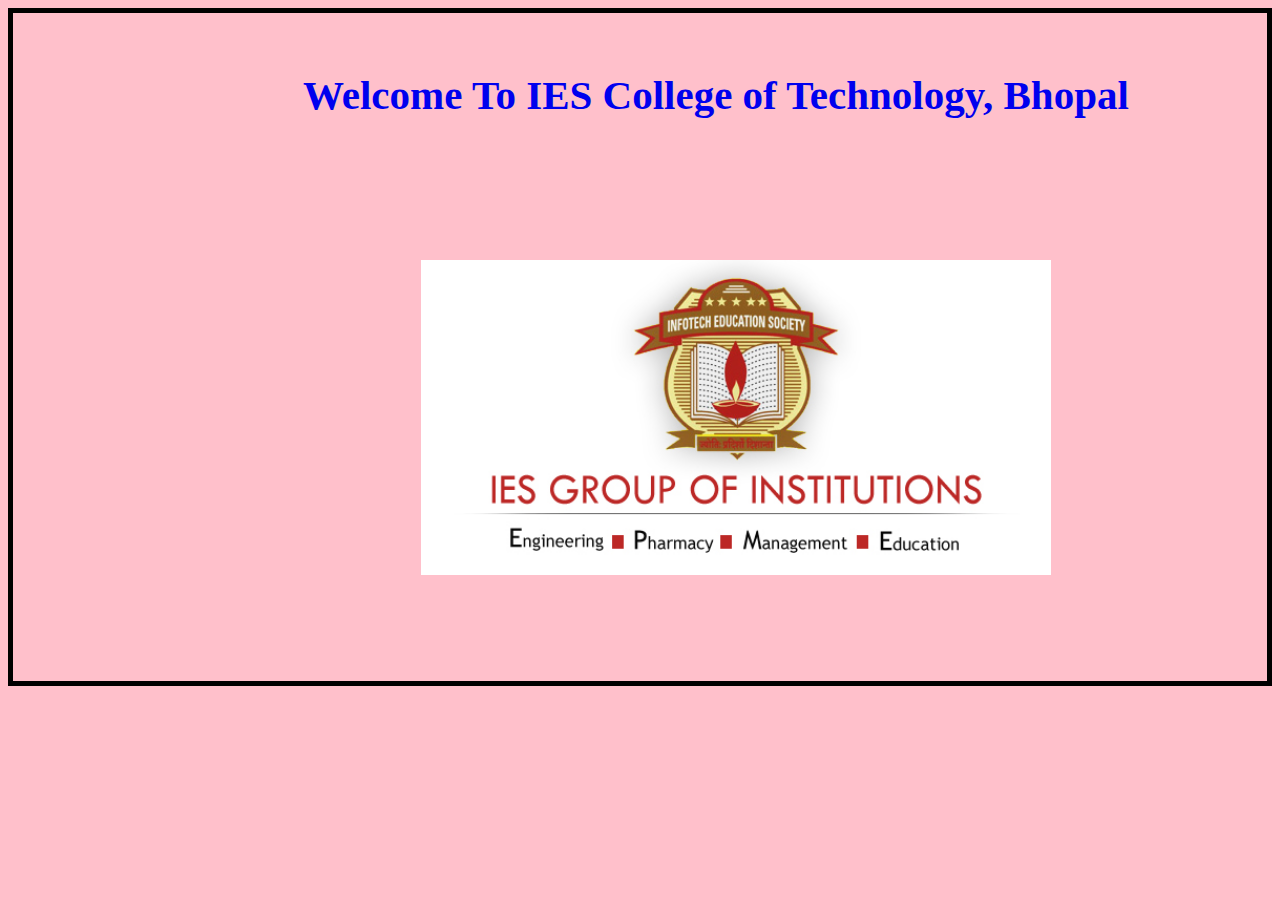
<file: index.html>
<!DOCTYPE html>
<html lang="en">

<head>
    <meta charset="UTF-8">
    <meta http-equiv="X-UA-Compatible" content="IE=edge">
    <meta name="viewport" content="width=device-width, initial-scale=1.0">
    <title>Schedule on Regular College</title>
</head>
<style>
    img {
        margin-left: 300px;
        margin-left: 408px;
        margin-top: 114px;
        width: 630px;
    }

    h1 {
        margin-left: 290px;
        font-size: 41px;
        margin-top: 58px;
    }

    a {
        text-decoration: none;

    }

    body {
        border: 5px solid black;
        height: 668px;
        background: pink;
    }
</style>

<body>
    <a href="alarm.html">
        <h1>Welcome To IES College of Technology, Bhopal</h1>
    </a>
    <img src="./files/logo2.jpg" alt="Not Found">



</body>

</html>
</file>
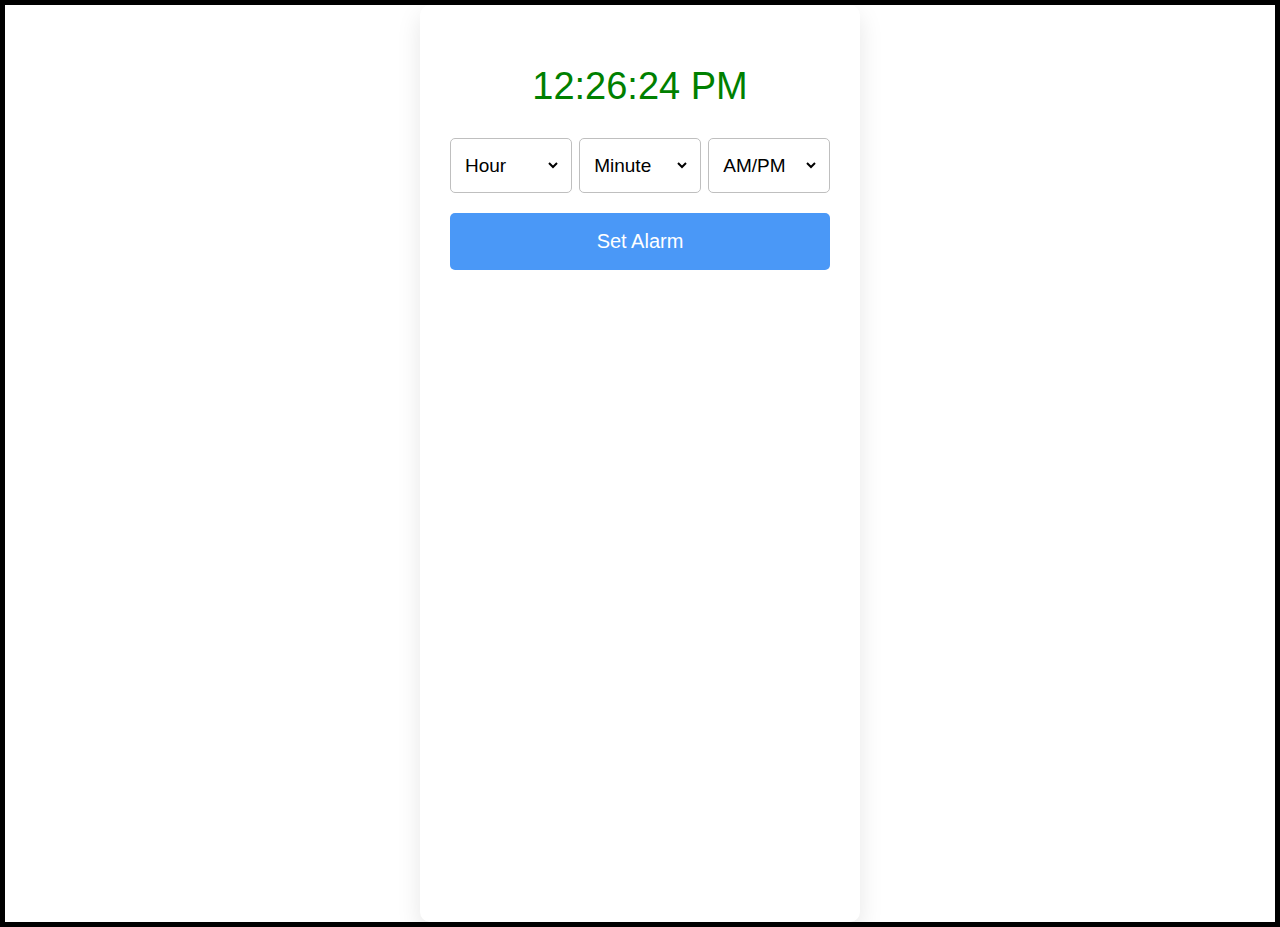
<file: alarm.html>
<!DOCTYPE html>
<!-- Coding By CodingNepal - youtube.com/codingnepal -->
<html lang="en" dir="ltr">

<head>
    <meta charset="utf-8">
    <title>Alarm Clock in JavaScript | CodingNepal</title>
    <link rel="stylesheet" href="style.css">
    <meta name="viewport" content="width=device-width, initial-scale=1.0">
</head>

<body style="border: 5px solid black;">
    <div class="wrapper">
        <h1>00:00:00 PM</h1>
        <!-- Place:
      <input type="text" name="Place" placeholder="Current Place"><br> -->
        <div class="content">
            <div class="column">
                <select>
                    <option value="Hour" selected disabled hidden>Hour</option>
                </select>
            </div>
            <div class="column">
                <select>
                    <option value="Minute" selected disabled hidden>Minute</option>
                </select>
            </div>
            <div class="column">
                <select>
                    <option value="AM/PM" selected disabled hidden>AM/PM</option>
                </select>
            </div>
        </div>
        <button onclick="openPopup()">Set Alarm</button><br><br>
        <div class="popup" id="popup">
            <p>It's time to get up</p>
            <p>You are late</p><br>
            <div id="timer">
                00:00
            </div>
            <button onclick="openPopup2()" ondblclick="paus()">OK</button><br>
            <!-- <button type="button" onclick="closePopup()">OK</button> -->

            <div class="popupSecond" id="popupSecond">
                <p>It' time for you to got to College :</p>
                <div id="timer"><br>
                    00:00
                </div>
                <button onclick="openPopup3()">OK</button>
            </div>
            
    </div>

<div class="popupThird" id="popupThird">
    <p>You got to College :</p>
    <p>You are late</p><br>
    <div id="timer">
        00:00
    </div>
    <button onclick="openPopup4()">OK</button>
</div>

<div class="popupFourth" id="popupFourth">
    <p>College is over it's time to go home :</p>
    <p>You are late</p><br>
    <button>OK</button>
</div>
    

    <!-- <script>
        function pause() {
    clearInterval(timer);
}
    </script> -->

</body>
<script src="script.js"></script>

</html>
</file>
<file: style.css>
body {
    background: white;
}

h1 {
    color: green;
    margin-left: 480px;
}

#Clockcontainer {
    margin: auto;
    /* border: 2px solid red; */
    margin-top: 60px;
    height: 40vw;
    width: 40vw;
    background: url(/img/clock.jpg) no-repeat;
    background-size: 100%;
}

#hour,
#minute,
#second {
    position: relative;
    background: black;
    border-radius: 10px;
    transform-origin: bottom;
}

#hour {
    width: 1%;
    height: 18%;
    top: 15%;
    left: 46%;
}

#minute {
    width: 1%;
    height: 19%;
    top: -4%;
    left: 46%;
}

#second {
    width: 1%;
    height: 18%;
    top: -22%;
    left: 46%;
}


/* Import Google font - Poppins */

@import url('https://fonts.googleapis.com/css2?family=Poppins:wght@400;500;600&display=swap');
* {
    margin: 0;
    padding: 0;
    box-sizing: border-box;
    font-family: 'Poppins', sans-serif;
}

body,
.wrapper,
.content {
    display: flex;
    align-items: center;
    justify-content: center;
}

body {
    padding: 0 10px;
    min-height: 100vh;
    /* background: #4A98F7; */
}

.wrapper {
    width: 440px;
    padding: 30px 30px 38px;
    background: #fff;
    border-radius: 10px;
    flex-direction: column;
    box-shadow: 0 10px 25px rgba(0, 0, 0, 0.1);
}

.wrapper img {
    max-width: 103px;
}

.wrapper h1 {
    font-size: 38px;
    font-weight: 500;
    margin: 30px 0;
}

.wrapper .content {
    width: 100%;
    justify-content: space-between;
}

.content.disable {
    cursor: no-drop;
}

.content .column {
    padding: 0 10px;
    border-radius: 5px;
    border: 1px solid #bfbfbf;
    width: calc(100% / 3 - 5px);
}

.content.disable .column {
    opacity: 0.6;
    pointer-events: none;
}

.column select {
    width: 100%;
    height: 53px;
    border: none;
    outline: none;
    background: none;
    font-size: 19px;
}

.wrapper button {
    width: 100%;
    border: none;
    outline: none;
    color: #fff;
    cursor: pointer;
    font-size: 20px;
    padding: 17px 0;
    margin-top: 20px;
    border-radius: 5px;
    background: #4A98F7;
}

a {
    text-decoration: none;
}

.popup {
    margin-top: 0;
    background-color: rosybrown;
    width: 150px;
    text-align: center;
    transform: translate(-50%, -50%) scale(0.1);
    visibility: hidden;
}

.open-popup {
    visibility: visible;
    margin-top: 50px;
    height: 149px;
    transform: translate(-50%, -50%) scale(1);
    transition: transform 0.4s, top 0.4s;
}

.popupSecond {
    margin-top: 0px;
    background-color: rosybrown;
    width: 300px;
    text-align: center;
    transform: translate(-50%, -50%) scale(0.1);
    visibility: hidden;
}

.open-popupSecond {
    visibility: visible;
    margin-top: -74px;
    width: 155px;
    height: 149px;
    margin-left: 239px;
    transform: translate(-50%, -50%) scale(1);
    transition: transform 0.4s, top 0.4s;
}

.popupThird {
    margin-top: 0px;
    background-color: rosybrown;
    width: 149px;
    text-align: center;
    transform: translate(-50%, -50%) scale(0.1);
    visibility: hidden;
}

.open-popupThird {
    visibility: visible;
    margin-top: 10px;
    width: 151px;
    margin-right: 0px;
    height: 131px;
    transform: translate(-50%, -50%) scale(1);
    transition: transform 0.4s, top 0.4s;
}

.popupFourth {
    margin-top: 0px;
    background-color: rosybrown;
    width: 149px;
    text-align: center;
    transform: translate(-50%, -50%) scale(0.1);
    visibility: hidden;
}

.open-popupFourth {
    visibility: visible;
    margin-top: -150px;
    margin-left: 337px;
    width: 157px;
    height: 93px;
    transform: translate(-50%, -50%) scale(1);
    transition: transform 0.4s, top 0.4s;
}
</file>
